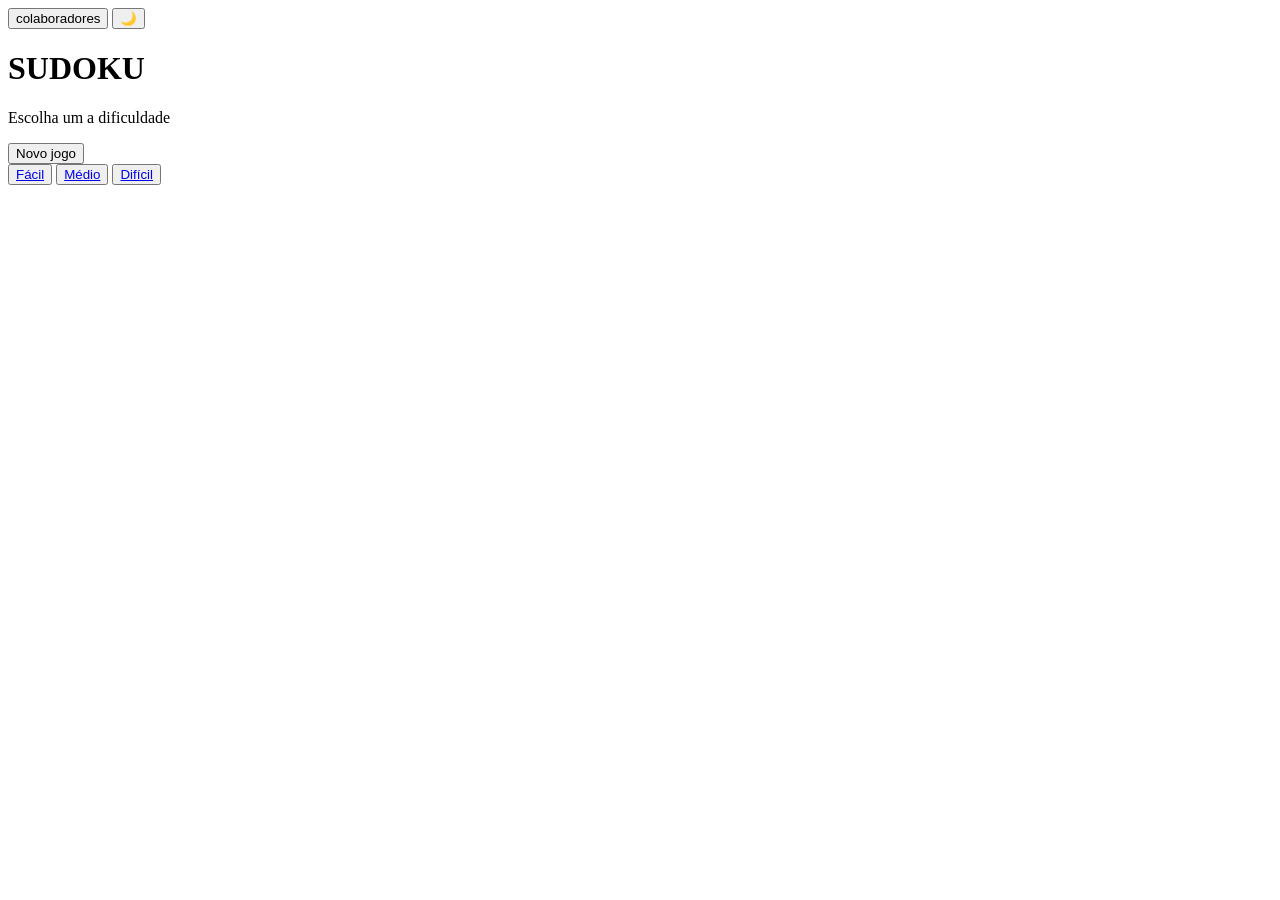
<file: index.html>
<!DOCTYPE html>
<html lang="pt-br">
<head>
    <meta charset="UTF-8">
    <meta name="viewport" content="width=device-width, initial-scale=1.0">
    <title>Sudoku</title>
</head>
<body>
    
    <!-- Container principal -->
     <main class="tela-inicial">
        <button id="colaboradores" class="btn-colaboradores">
            colaboradores
        </button>

        <!-- Botão troca de tema -->
        <button id="temaClaroEscuro" class="btn-tema">
            🌙
        </button>

        <h1 class="titulo">SUDOKU</h1>

        <p class="descricao">
            Escolha um a dificuldade
        </p>

         <!-- Botão de novo jogo -->
        <button>
            Novo jogo
        </button>

        <!-- Menu de dificuldades do sudoku -->
        <div id="menuDificuldadeIdade" class="dificuldade">
            <button class="btn-difulcade-facil">
                <a href="sudoku.html">Fácil</a>
            </button>
            <button class="btn-difulcade-medio">
                <a href="sudoku.html">Médio</a>
            </button>
            <button class="btn-difulcade-dificil">
                <a href="sudoku.html">Difícil</a>
            </button>

        </div>
     </main>
</body>
</html>
</file>
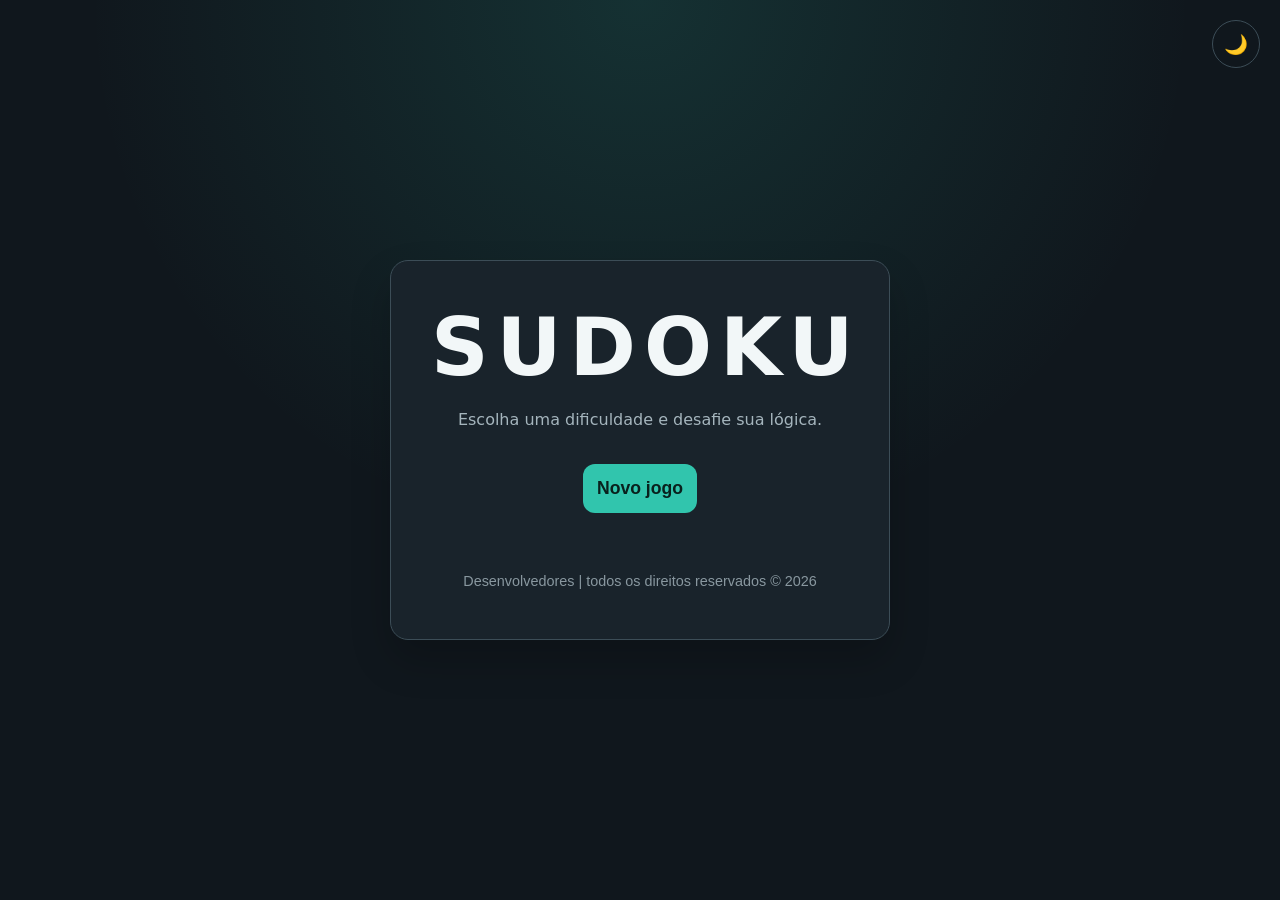
<file: pagInicial/index.html>
<!DOCTYPE html>
<html lang="pt-br">
<head>
    <meta charset="UTF-8">
    <meta name="viewport" content="width=device-width, initial-scale=1.0">
    <title>Sudoku</title>
    <link rel="stylesheet" href="styleIni.css">
</head>
<body>
    
    <!-- Container principal -->
     <main class="tela-inicial">
         
         <!-- Botão troca de tema -->
         <button id="temaClaroEscuro" class="btn-tema">
             🌙
            </button>
            
            <h1 class="titulo">SUDOKU</h1>
            
            <p class="descricao">
                Escolha uma dificuldade e desafie sua lógica.
            </p>
            
            <!-- Botão de novo jogo -->
            <button id="btnNovoJogo" class="btn-novo-jogo">
                Novo jogo
            </button>
            
            <!-- Menu de dificuldades do sudoku -->
            <div id="menuDificuldade" class="dificuldades">
                
                <button class="btn-dificuldade facil">
                    Fácil
                </button>
                
                <button class="btn-dificuldade medio">
                    Médio
                </button>
                
                <button class="btn-dificuldade dificil">
                    Difícil
                </button>
                
            </div>
            <!-- Botão para ir até a página de desenvolvedores -->
            <a href="dev.html" id="colaboradores" class="btn-colaboradores">
                Desenvolvedores | todos os direitos reservados © 2026
            </a>
     </main>
     <script src="script.js"></script>
</body>
</html>
</file>
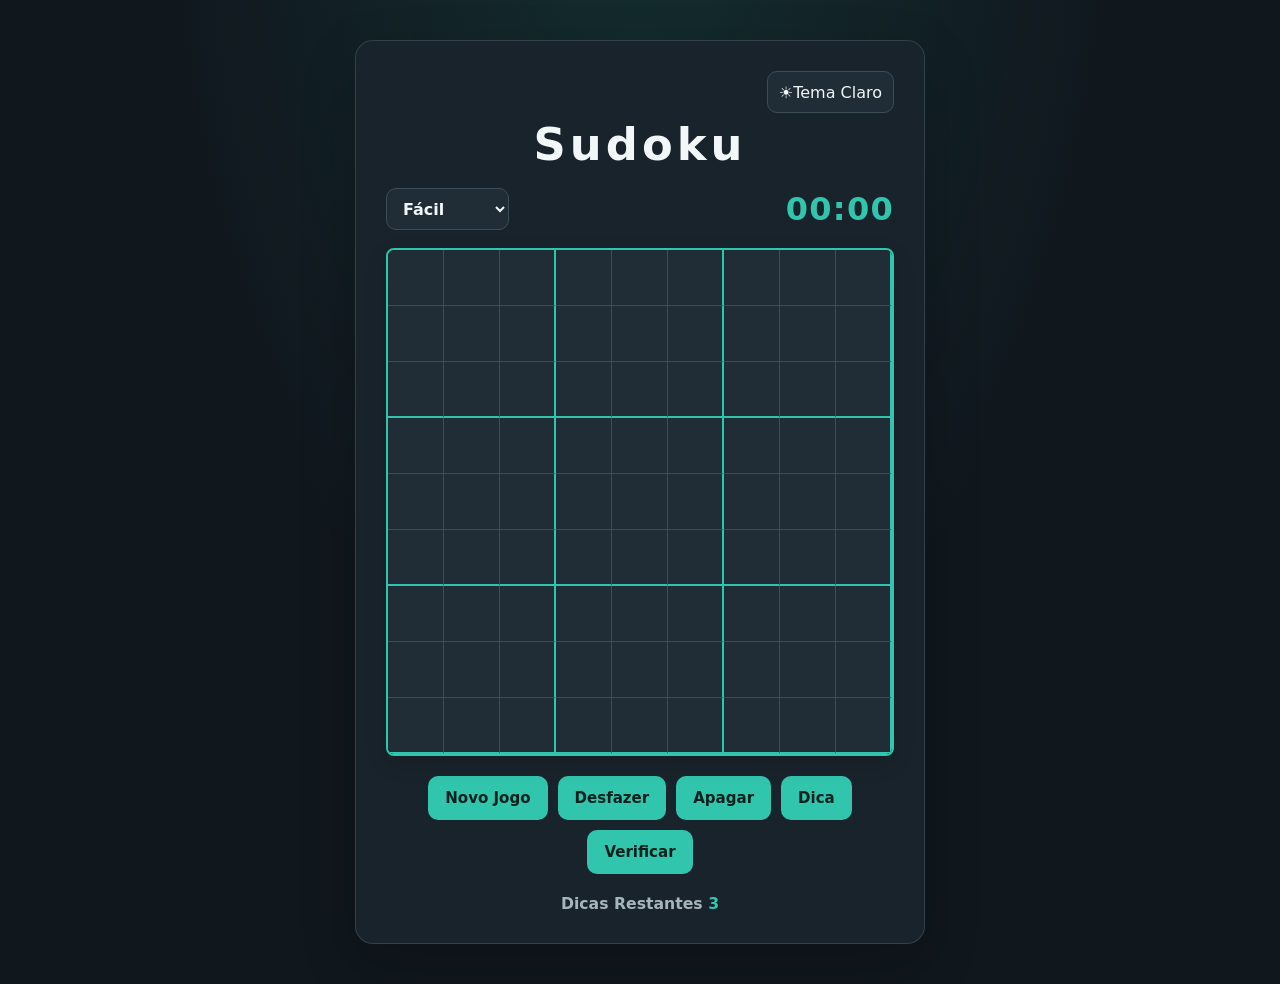
<file: sudoku.html>
<!DOCTYPE html>
<html lang="pt-br">
<head>
    <meta charset="UTF-8">
    <meta name="viewport" content="width=device-width, initial-scale=1.0">
    <title>Sudoku</title>
    <link rel="stylesheet" href="styleteste.css">
    <script src="script.js" defer></script>
</head>
<body>
    <!-- Criação do container principal -->
    <div class="container">

        <button id="temaClaroEscuro">🌙</button>
        <h1 class="titulo-h1">Sudoku</h1>

        <!-- Div da barra supeior com a dificuldade e crônometro -->
        <div class="top">
            <select id="difficulty">
                <option value="easy">Fácil</option>
                <option value="medium">Médio</option>
                <option value="hard">Difícil</option>
            </select>
            
            <span id="timer">00:00</span>    
        </div>
        
        <!-- Div onde o javascript cria as 81 célunas do Sudoku -->
        <div id="board"></div>

        <!-- Div onde agrupa os botões do site -->
        <div class="buttons">
            <button id="new-game">Novo Jogo</button>
            <button id="undo">Desfazer</button>
            <button id="erase">Apagar</button>
            <button id="hint">Dica</button>
            <button id="check">Verificar</button>
        </div>
        
        <!-- Exibe o contador de dicas restantes -->
        <p class="dicas">Dicas Restantes <span id="hints">3</span></p>
        
    
    </div>
</body>
</html>
</file>
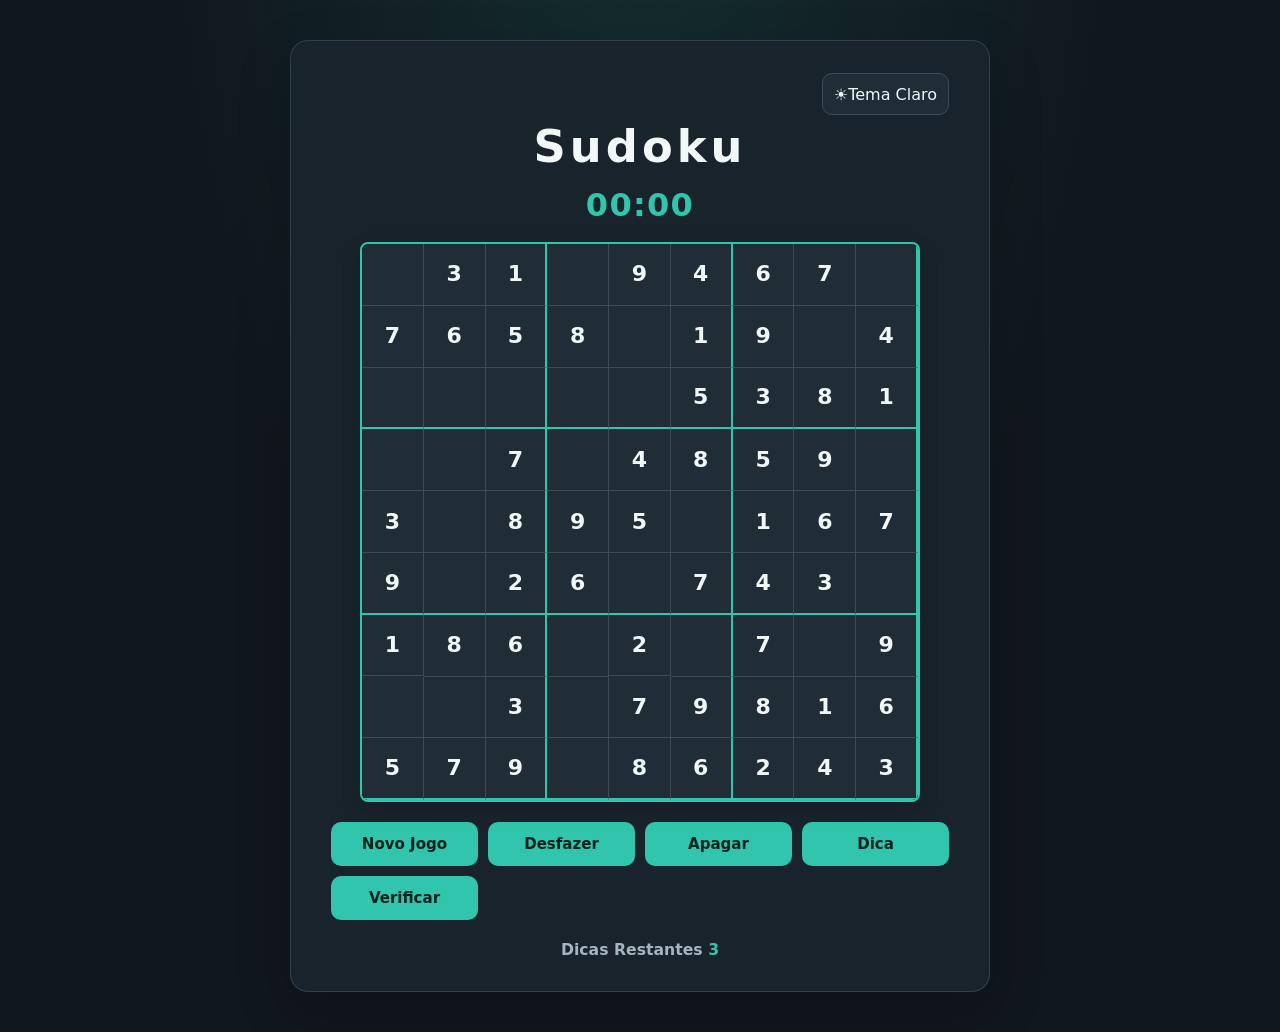
<file: pagJogo/sudoku.html>
<!DOCTYPE html>
<html lang="pt-br">
<head>
    <meta charset="UTF-8">
    <meta name="viewport" content="width=device-width, initial-scale=1.0">
    <title>Sudoku</title>
    <link rel="stylesheet" href="style.css">
</head>
<body>
    <!-- Criação do container principal -->
    <div class="container">

        <button id="temaClaroEscuro">🌙</button>
        <h1 class="titulo-h1">Sudoku</h1>

        <!-- Div da barra superior com o cronômetro -->
        <div class="top">
            <span id="timer">00:00</span>
        </div>
        
        <!-- Div onde o javascript cria as 81 célunas do Sudoku -->
        <div id="board"></div>

        <!-- Teclado numérico para dispositivos móveis, permite inserir números no Sudoku sem depender do teclado virtual do celular. -->
        <div id="teclado-numerico">
            <button class="numero-btn">1</button>
            <button class="numero-btn">2</button>
            <button class="numero-btn">3</button>
            <button class="numero-btn">4</button>
            <button class="numero-btn">5</button>
            <button class="numero-btn">6</button>
            <button class="numero-btn">7</button>
            <button class="numero-btn">8</button>
            <button class="numero-btn">9</button>
        </div>

        <!-- Div onde agrupa os botões do site -->
        <div class="buttons">
            <button id="new-game" type="button">Novo Jogo</button>
            <button id="undo">Desfazer</button>
            <button id="erase">Apagar</button>
            <button id="hint">Dica</button>
            <button id="check">Verificar</button>
        </div>
        
        <!-- Exibe o contador de dicas restantes -->
        <p class="dicas">Dicas Restantes <span id="hints">3</span></p>

        <!-- Mensagem de status (jogo concluído / tabuleiro com repetidos) -->
        <p id="status-jogo" class="status-jogo" role="status" aria-live="polite" hidden></p>
        
    
    </div>

    <!-- Modal de vitória: etapa 1 = mensagem, etapa 2 = deseja continuar? -->
    <div id="modal-vitoria" class="modal" hidden>
        <div id="modal-caixa" class="modal-caixa" role="dialog" aria-modal="true" aria-labelledby="modal-titulo">
            <div id="etapa-vitoria">
                <h2 id="modal-titulo">🎉 Parabéns!</h2>
                <p id="modal-mensagem"></p>
                <button id="btn-continuar" type="button">Continuar</button>
            </div>
            <div id="etapa-pergunta" hidden>
                <h2 id="modal-pergunta">Deseja continuar jogando?</h2>
                <p>Escolha "Sim" para ir à seleção de dificuldade ou "Não" para ficar nesta tela.</p>
                <div class="modal-acoes">
                    <button id="btn-sim" type="button">Sim</button>
                    <button id="btn-nao" type="button" class="secundario">Não</button>
                </div>
            </div>
        </div>
    </div>
    <!-- O JavaScript é carregado por último, depois do HTML e do CSS -->
    <script src="script.js"></script>
</body>
</html>
</file>
<file: pagInicial/styleIni.css>
/* Variáveis globais do tema escuro */
:root {
    color-scheme: dark;
    --background: #10171d;
    --surface: #19232b;
    --surface-raised: #202d36;
    --text: #f2f7f8;
    --text-muted: #a5b5bd;
    --accent: #31c5ad;
    --accent-hover: #43d7bf;
    --accent-contrast: #09211d;
    --line: #3c4d57;
    --radius: 18px;
    --transition: 200ms ease;
}

/* Variáveis do tema claro */
.light-mode {
    color-scheme: light;
    --background: #eef3f4;
    --surface: #ffffff;
    --surface-raised: #f4f8f9;
    --text: #17262d;
    --text-muted: #53656e;
    --accent: #087f73;
    --accent-hover: #06685f;
    --accent-contrast: #ffffff;
    --line: #c6d2d6;
}

/* Reset global */
* {
    margin: 0;
    padding: 0;
    box-sizing: border-box;
}

/* Centrlização da tela */
body {
    min-height: 100vh;
    display: flex;
    justify-content: center;
    align-items: center;
    padding: 20px;
    background: radial-gradient(
    circle at top,
    color-mix(in srgb, var(--accent) 15%, transparent),
    transparent 50%
    ), var(--background);

    transition: background var(--transition), color var(--transition);
    font-family:system-ui, -apple-system, BlinkMacSystemFont, "Segoe UI", sans-serif;
}

/* Criando o fundo azul escuro do container principal */
.tela-inicial {
    position: center;
    width: min(100%, 500px);
    padding: 40px;
    text-align: center;
    background: var(--surface);
    border: 1px solid var(--line);
    border-radius: var(--radius);
    box-shadow: 0 20px 40px rgb(0 0 0 / 20%);
}

/* aumentando a font do título, deixando o nome do jogo destacado */
.titulo {
    color: var(--text);
    font-size: clamp(3rem, 9vw, 5rem);
    font-weight: 900;
    letter-spacing: 8px;
    margin-bottom: 16px;
}

/* Estilização do p em baixo do título */
.descricao {
    color: var(--text-muted);
    font-size: 1rem;
    margin-bottom: 35px;
}

/* Adcionado display flex ao menu do jogo */
.menu-jogo {
    display: flex;
    flex-direction: column;
    gap: 16px;
}

/* Estilizando o botão de novo jogo do menu, e adcionando hover. */
.btn-novo-jogo {
    padding: 14px;
    border: none;
    border-radius: 12px;
    background: var(--accent);
    color: var(--accent-contrast);
    font-size: 1.1rem;
    font-weight: 700;
    cursor: pointer;
    transition: var(--transition);
}

.btn-novo-jogo:hover {
    background: var(--accent-hover);
    transform: translateY(-2px);
}

/* Pequeno menu de dificuldades que fica oculto até o usuario clicar no botão de novo jogo. */
.dificuldades {
    display: flex;
    flex-direction: column;
    gap: 12px;
    max-height: 0;
    opacity: 0;
    overflow: hidden;
    pointer-events: none;
    transition: max-height 0.4s ease, opacity 0.3s ease;
    padding: 10px;
}

/* Classe adcionada pelo Javascript para aparecer o menu de dificuldades */
.dificuldades.ativo {
    max-height: 300px;
    opacity: 1;
    pointer-events: auto;
}

/* Adcionando estilos e hover aos botões de dificuldade. */
.btn-dificuldade {
    padding: 12px;
    border: 1px solid var(--line);
    border-radius: 12px;
    background: transparent;
    color: var(--text);
    font-size: 1rem;
    font-weight: 600;
    cursor: pointer;
    transition: var(--transition);
}

.btn-dificuldade:active {
    transform: scale(0.98);
}

.btn-novo-jogo:active {
    transform: scale(0.98);
}
/* Adcionando cor a cada nível de dificulade. */
/* Efeito visual da dificuldade fácil */
.facil:hover {
    color: #6cff95;
    background-color: #134419;
    border-color: #6cff95;
}

/* Efeito visual da dificuldade média */
.medio:hover {
    color: #ffe066;
    background-color: #514900;
    border-color: #ffe066;
}

/* Efeito visual da dificuldade difícil */
.dificil:hover {
    color: #ff7a7a;
    background-color: #4e1717;
    border-color: #ff7a7a;
}

/* Adcionando estilo e hover e deixando ele posicionado ao centro no botão de colaboradores */
.btn-colaboradores {
    display: inline-block;
    margin-top: 30px;
    padding: 10px;
    color: var(--text-muted);
    background: transparent;
    border: none;
    font-family: 'Trebuchet MS', sans-serif;
    font-size: 0.9rem;
    text-decoration: none;
    opacity: 0.8;
    transition: var(--transition);
}

.btn-colaboradores:hover {
    color: var(--accent);
    opacity: 1;
}

/* Adcionando estilo ao botão de escolha de tema darkmode ou lightmode */
.btn-tema {
    position: absolute;
    top: 20px;
    right: 20px;
    width: 48px;
    height: 48px;
    border-radius: 50%;
    border: 1px solid var(--line);
    background: var(--background);
    color: var(--text);
    font-size: 1.2rem;
    cursor: pointer;
    transition: 0.2s;
}

.btn-tema:hover {
    transform: rotate(15deg);
    border-color: var(--accent);
}


/* Responsividade para dispositivos móveis */
@media (max-width: 480px) {

    body {
        padding: 12px;
    }

    .tela-inicial {
        width: 100%;
        padding: 28px 20px;
    }

    .titulo {
        font-size: clamp(2.5rem, 12vw, 3.5rem);
        letter-spacing: 4px;
    }

    .descricao {
        font-size: 0.92rem;
        margin-bottom: 25px;
    }

    .btn-tema {
        top: 12px;
        right: 12px;
        width: 42px;
        height: 42px;
    }

    .btn-colaboradores {
        font-size: 0.8rem;
        margin-top: 24px;
    }
}
</file>
<file: styleteste.css>
/* 
   Tema escuro definido como tema padrão
   Define todas as cores utilizadas no jogo
   quando o usuário estiver usando o tema escuro.
*/
:root {
    color-scheme: dark;
    --background: #10171d;
    --surface: #19232b;
    --surface-raised: #202d36;
    --text: #f2f7f8;
    --text-muted: #a5b5bd;
    --accent: #31c5ad;
    --accent-hover: #43d7bf;
    --accent-contrast: #09211d;
    --line: #3c4d57;
    --board-line: #31c5ad;
    --selected: #285a68;
    --related: #273740;
    --error: #a83b4b;
    --radius: 18px;
    --transition: 160ms ease;
}
/* Tema claro sobrescreve as variáveis do :root quando a classe .light-mode é aplicada.*/
.light-mode {
    color-scheme: light;
    --background: #eef3f4;
    --surface: #ffffff;
    --surface-raised: #f4f8f9;
    --text: #17262d;
    --text-muted: #53656e;
    --accent: #087f73;
    --accent-hover: #06685f;
    --accent-contrast: #ffffff;
    --line: #c6d2d6;
    --board-line: #087f73;
    --selected: #b8e1e9;
    --related: #e5eef0;
    --error: #f0b8bf;
}

/*
   Faz com que largura e altura dos elementos considerem padding e bordas. 
   Evita diferenças de cálculo entre navegadores.
 */
*,
*::before,
*::after {
    box-sizing: border-box;
}

/*
   CONFIGURAÇÃO DA PÁGINA HTML Define tamanho mínimo e cor de fundo do documento.
 */
html {
    min-width: 320px;
    min-height: 100%;
    background: var(--background);
}

/*
   Centraliza o conteúdo, aplica fundo, fonte padrão e transições do tema.
 */
body {
    min-height: 100vh;
    margin: 0;
    padding: clamp(12px, 4vw, 40px);
    display: grid;
    place-items: start center;
    color: var(--text);
    background:
        radial-gradient(ellipse at 50% -15%, color-mix(in srgb, var(--accent) 13%, transparent), transparent 55%),
        var(--background);
    font-family: system-ui, -apple-system, BlinkMacSystemFont, "Segoe UI", sans-serif;
    transition: background-color var(--transition), color var(--transition);
}

/* 
    Faz os controles herdarem a fonte padrão e remove alguns comportamentos nativos em dispositivos móveis.
*/
button,
select {
    font: inherit;
}

button {
    -webkit-tap-highlight-color: transparent;
}

/* 
    Caixa que envolve todos os elementos: título, tabuleiro, timer e botões.
*/
.container {
    width: min(100%, 570px);
    padding: clamp(16px, 4vw, 30px);
    text-align: center;
    background: var(--surface);
    border: 1px solid color-mix(in srgb, var(--line) 70%, transparent);
    border-radius: var(--radius);
    box-shadow: 0 20px 55px rgb(0 0 0 / 20%);
}

/*   
   Define aparência do cabeçalho h1.
*/
.titulo-h1 {
    margin: 0 0 20px;
    color: var(--text);
    font-size: clamp(2rem, 8vw, 2.8rem);
    font-weight: 850;
    letter-spacing: 0.09em;
    line-height: 1.05;
}

/*
    Contém seletor de dificuldade e cronômetro.
*/
.top {
    display: flex;
    justify-content: space-between;
    align-items: center;
    gap: 12px;
    margin: 16px 0;
}

/* 
   Estilização do menu de escolha do nível.
*/
#difficulty {
    min-height: 42px;
    max-width: 65%;
    padding: 8px 34px 8px 12px;
    color: var(--text);
    background: var(--surface-raised);
    border: 1px solid var(--line);
    border-radius: 10px;
    font-weight: 650;
    cursor: pointer;
}
/*
    Exibe o tempo decorrido da partida.
*/
#timer {
    color: var(--accent);
    font-size: clamp(1.45rem, 6vw, 2rem);
    font-variant-numeric: tabular-nums;
    font-weight: 750;
    letter-spacing: 0.04em;
}
/*
   Cria a grade 9x9 usando CSS Grid.
*/
#board {
    display: grid;
    grid-template-columns: repeat(9, minmax(0, 1fr));
    width: 100%;
    margin: 18px auto;
    overflow: hidden;
    isolation: isolate;
    background: var(--surface-raised);
    border: 2px solid var(--board-line);
    border-radius: 8px;
    box-shadow: 0 8px 22px rgb(0 0 0 / 12%);
}

/*
   Define tamanho, alinhamento, aparência e comportamento visual de cada célula.
*/
.celula {
    display: flex;
    min-width: 0;
    aspect-ratio: 1 / 1;
    justify-content: center;
    align-items: center;
    padding: 0;
    color: var(--text);
    background: var(--surface-raised);
    border: 0;
    border-right: 1px solid var(--line);
    border-bottom: 1px solid var(--line);
    border-radius: 0;
    font-size: clamp(14px, 4.4vw, 22px);
    font-variant-numeric: tabular-nums;
    font-weight: 550;
    line-height: 1;
    /* Estados do jogo não alteram dimensões, bordas nem posição das células. */
    transition: background-color var(--transition), color var(--transition);
}

/* Separadores dos blocos 3×3; regras de posição não dependem do valor digitado. */
.celula:nth-child(3n) {
    border-right: 2px solid var(--board-line);
}

.celula:nth-child(n + 19):nth-child(-n + 27),
.celula:nth-child(n + 46):nth-child(-n + 54),
.celula:nth-child(n + 73):nth-child(-n + 81) {
    border-bottom: 2px solid var(--board-line);
}

/* 
   Destaca a célula clicada pelo jogador.
*/
.celula.selecionada {
    background: var(--selected);
}

/* 
   Destaca linha, coluna e bloco da célula atualmente selecionada.
*/
.celula.relacionada {
    background: var(--related);
}

/* 
   Indica visualmente um valor inválido.
*/
.celula.erro {
    color: #fff;
    background: var(--error);
}

/*
   Organiza os botões abaixo do tabuleiro.
*/
.buttons {
    display: flex;
    flex-wrap: wrap;
    justify-content: center;
    gap: 10px;
    margin: 20px 0;
}

/* 
   Novo jogo, resolver, apagar, dica etc.
*/
.buttons button {
    min-height: 44px;
    padding: 10px 16px;
    color: var(--accent-contrast);
    background: var(--accent);
    border: 1px solid transparent;
    border-radius: 10px;
    font-size: 0.94rem;
    font-weight: 700;
    cursor: pointer;
    transition: background-color var(--transition), box-shadow var(--transition), transform var(--transition);
}

/* 
   Mudança de visual quando o mouse passa sobre os botões.
*/
.buttons button:hover {
    background: var(--accent-hover);
    box-shadow: 0 5px 14px rgb(0 0 0 / 16%);
    transform: translateY(-1px);
}

/* 
   Simula um pressionamento.
*/
.buttons button:active {
    transform: translateY(0);
    box-shadow: none;
}

/* 
   Alterna entre modo claro e escuro.
*/
#temaClaroEscuro {
    display: block;
    min-width: 44px;
    min-height: 42px;
    margin: 0 0 8px auto;
    padding: 6px 11px;
    color: var(--text);
    background: var(--surface-raised);
    border: 1px solid var(--line);
    border-radius: 10px;
    cursor: pointer;
    transition: background-color var(--transition), color var(--transition), border-color var(--transition);
}

/*
   Destaca o valor dentro da área de dicas.
*/
.dicas {
    margin: 14px 0 0;
    color: var(--text-muted);
    font-size: 0.98rem;
    font-weight: 650;
}

/* 
   Destaca elementos quando navegados via teclado (Tab).
*/
.dicas span {
    color: var(--accent);
    font-variant-numeric: tabular-nums;
    font-weight: 800;
}

/* 
   Otimiza espaçamento, tabuleiro e botões em telas menores que 420px.
*/
button:focus-visible,
select:focus-visible,
.celula:focus-visible {
    outline: 3px solid var(--accent);
    outline-offset: 2px;
    position: relative;
    z-index: 1;
}

@media (max-width: 420px) {
    body {
        padding: 10px;
    }

    .container {
        padding: 14px 10px;
        border-radius: 14px;
    }

    .top {
        margin: 12px 0;
    }

    #board {
        margin-block: 14px;
        border-radius: 6px;
    }

    .buttons {
        gap: 8px;
        margin-block: 16px;
    }

    .buttons button {
        flex: 1 1 calc(50% - 8px);
        padding-inline: 8px;
        font-size: 0.88rem;
    }
}

/* 
   Melhora a visualização abaixo de 350px.
*/
@media (max-width: 350px) {
    .container {
        padding-inline: 7px;
    }

    .celula {
        font-size: 13px;
    }
}

/* 
   Respeita usuários que preferem menos movimento na interface.
*/
@media (prefers-reduced-motion: reduce) {
    *,
    *::before,
    *::after {
        scroll-behavior: auto !important;
        transition-duration: 0.01ms !important;
        animation-duration: 0.01ms !important;
        animation-iteration-count: 1 !important;
    }
}
</file>
<file: pagJogo/style.css>
/* 
   Tema escuro definido como tema padrão
   Define todas as cores utilizadas no jogo
   quando o usuário estiver usando o tema escuro.
*/
:root {
    color-scheme: dark;
    --background: #10171d;
    --surface: #19232b;
    --surface-raised: #202d36;
    --text: #f2f7f8;
    --text-muted: #a5b5bd;
    --accent: #31c5ad;
    --accent-hover: #43d7bf;
    --accent-contrast: #09211d;
    --line: #3c4d57;
    --board-line: #31c5ad;
    --selected: #285a68;
    --related: #273740;
    --error: #a83b4b;
    --radius: 18px;
    --transition: 160ms ease;
}
/*
    Tema claro sobrescreve as variáveis do :root quando a classe .light-mode é aplicada.
*/

.light-mode {
    color-scheme: light;
    --background: #eef3f4;
    --surface: #ffffff;
    --surface-raised: #f4f8f9;
    --text: #17262d;
    --text-muted: #53656e;
    --accent: #087f73;
    --accent-hover: #06685f;
    --accent-contrast: #ffffff;
    --line: #c6d2d6;
    --board-line: #087f73;
    --selected: #b8e1e9;
    --related: #e5eef0;
    --error: #d94b5c;
}
/*
   Faz com que largura e altura dos elementos considerem padding e bordas. 
   Evita diferenças de cálculo entre navegadores.
 */
*,
*::before,
*::after {
    box-sizing: border-box;
}
/*
   CONFIGURAÇÃO DA PÁGINA HTML Define tamanho mínimo e cor de fundo do documento.
 */
html {
    min-width: 320px;
    min-height: 100%;
    background: var(--background);
}
/*
   Centraliza o conteúdo, aplica fundo, fonte padrão e transições do tema.
 */
body {
    min-height: 100vh;
    margin: 0;
    padding: clamp(12px, 4vw, 40px);
    display: grid;
    place-items: center;
    color: var(--text);
    background: radial-gradient(ellipse at 50% -15%, color-mix(in srgb, var(--accent) 13%, transparent), transparent 55%), var(--background);
    font-family: system-ui, -apple-system, BlinkMacSystemFont, "Segoe UI", sans-serif;
    transition: background-color var(--transition), color var(--transition);
}
/* 
    Faz os controles herdarem a fonte padrão e remove alguns comportamentos nativos em dispositivos móveis.
*/
button,
select {
    font: inherit;
}

button {
    -webkit-tap-highlight-color: transparent;
}
/* 
    Caixa que envolve todos os elementos: título, tabuleiro, timer e botões.
*/
.container {
    width: min(100%, 620px);
    padding: clamp(18px, 4vw, 32px);
    text-align: center;
    background: var(--surface);
    border: 1px solid color-mix(in srgb, var(--line) 70%, transparent);
    border-radius: var(--radius);
    box-shadow: 0 20px 55px rgb(0 0 0 / 20%);
}
/*   
   Define aparência do cabeçalho h1.
*/
.titulo-h1 {
    margin: 0 0 16px;
    color: var(--text);
    font-size: clamp(2rem, 8vw, 2.8rem);
    font-weight: 850;
    letter-spacing: 0.09em;
    line-height: 1.05;
}
/*
    Contém seletor de dificuldade e cronômetro.
*/
.top {
    display: flex;
    justify-content: center;
    align-items: center;
    margin: 12px 0;
}
/*
    Exibe o tempo decorrido da partida.
*/
#timer {
    color: var(--accent);
    font-size: clamp(1.45rem, 6vw, 2rem);
    font-variant-numeric: tabular-nums;
    font-weight: 750;
    letter-spacing: 0.04em;
}
/*
   Cria a grade 9x9 usando CSS Grid.
*/
#board {
    display: grid;
    grid-template-columns: repeat(9, minmax(0, 1fr));
    width: min(100%, 540px);
    margin: 18px auto;
    overflow: hidden;
    isolation: isolate;
    background: var(--surface-raised);
    border: 2px solid var(--board-line);
    border-radius: 8px;
    box-shadow: 0 8px 22px rgb(0 0 0 / 12%);
    touch-action: manipulation;
}
/*
   Define tamanho, alinhamento, aparência e comportamento visual de cada célula.
*/
.celula {
    display: flex;
    min-width: 0;
    aspect-ratio: 1 / 1;
    justify-content: center;
    align-items: center;
    padding: 0;
    color: var(--text);
    background: var(--surface-raised);
    border: 0;
    border-right: 1px solid var(--line);
    border-bottom: 1px solid var(--line);
    border-radius: 0;
    font-size: clamp(13px, 3.6vw, 22px);
    font-variant-numeric: tabular-nums;
    font-weight: 550;
    line-height: 1;
    transition: background-color var(--transition), color var(--transition);
    user-select: none;
}
/* Separadores dos blocos 3×3; regras de posição não dependem do valor digitado. */

.celula:nth-child(3n) {
    border-right: 2px solid var(--board-line);
}

.celula:nth-child(n + 19):nth-child(-n + 27),
.celula:nth-child(n + 46):nth-child(-n + 54),
.celula:nth-child(n + 73):nth-child(-n + 81) {
    border-bottom: 2px solid var(--board-line);
}
/* 
   Destaca a célula clicada pelo jogador.
*/
.celula.selecionada {
    background: var(--selected);
}
/* 
   Destaca linha, coluna e bloco da célula atualmente selecionada.
*/
.celula.relacionada {
    background: var(--related);
}
/* 
   Indica visualmente um valor inválido.
*/
.celula.erro {
    color: #fff;
    background: var(--error);
}

/*
    Mantém o teclado oculto em computadores, já que o usuário pode utilizar o teclado físico.
*/
#teclado-numerico {
    display: none;
}

/*
   Organiza os botões abaixo do tabuleiro.
*/
.buttons {
    display: grid;
    grid-template-columns: repeat(auto-fit, minmax(120px, 1fr));
    gap: 10px;
    margin: 20px 0;
}
/* 
   Novo jogo, resolver, apagar, dica etc.
*/
.buttons button {
    min-width: 0;
    min-height: 44px;
    padding: 10px 12px;
    color: var(--accent-contrast);
    background: var(--accent);
    border: 1px solid transparent;
    border-radius: 10px;
    font-size: 0.94rem;
    font-weight: 700;
    cursor: pointer;
    transition: background-color var(--transition), box-shadow var(--transition), transform var(--transition);
}
/* 
   Mudança de visual quando o mouse passa sobre os botões.
*/
.buttons button:hover {
    background: var(--accent-hover);
    box-shadow: 0 5px 14px rgb(0 0 0 / 16%);
    transform: translateY(-1px);
}
/* 
   Simula um pressionamento.
*/
.buttons button:active {
    transform: translateY(0);
    box-shadow: none;
}

/* 
Craindo o link ao botão novo jogo e estilizando. 
*/
#new-game a{
    text-decoration: none;
    color: var(--accent-contrast);
}

#new-game a:hover{
    box-shadow: 0 5px 14px rgb(0 0 0 / 16%);
    transform: translateY(-1px);
}

#new-game a:active{
    transform: translateY(0);
    box-shadow: none;
}
/* 
   Alterna entre modo claro e escuro.
*/
#temaClaroEscuro {
    display: block;
    min-width: 44px;
    min-height: 42px;
    margin: 0 0 8px auto;
    padding: 6px 11px;
    color: var(--text);
    background: var(--surface-raised);
    border: 1px solid var(--line);
    border-radius: 10px;
    cursor: pointer;
    transition: background-color var(--transition), color var(--transition), border-color var(--transition);
}
/*
   Destaca o valor dentro da área de dicas.
*/
.dicas {
    margin: 14px 0 0;
    color: var(--text-muted);
    font-size: 0.98rem;
    font-weight: 650;
}
/* 
   Destaca elementos quando navegados via teclado (Tab).
*/
.dicas span {
    color: var(--accent);
    font-variant-numeric: tabular-nums;
    font-weight: 800;
}
/* 
   Otimiza espaçamento, tabuleiro e botões em telas menores que 420px.
*/
button:focus-visible,
select:focus-visible,
.celula:focus-visible {
    outline: 3px solid var(--accent);
    outline-offset: 2px;
    position: relative;
    z-index: 1;
}

/* ===== Modal de vitória ===== */
[hidden] { display: none !important; }

.modal {
    position: fixed;
    inset: 0;
    z-index: 100;
    display: grid;
    place-items: center;
    padding: 16px;
    background: rgb(0 0 0 / 60%);
}

.modal-caixa {
    width: min(100%, 420px);
    padding: 28px 24px;
    text-align: center;
    color: var(--text);
    background: var(--surface);
    border: 1px solid var(--accent);
    border-radius: var(--radius);
    box-shadow: 0 20px 55px rgb(0 0 0 / 40%);
}

.modal-caixa h2 { margin: 0 0 12px; color: var(--accent); font-size: 1.6rem; }
.modal-caixa p { margin: 0 0 20px; color: var(--text-muted); line-height: 1.5; }
.modal-acoes { display: grid; grid-template-columns: 1fr 1fr; gap: 10px; }

.modal-caixa button {
    min-height: 44px;
    padding: 10px 14px;
    color: var(--accent-contrast);
    background: var(--accent);
    border: 1px solid var(--accent);
    border-radius: 10px;
    font-weight: 700;
    cursor: pointer;
}
.modal-caixa button:hover { background: var(--accent-hover); }
.modal-caixa button.secundario { color: var(--text); background: transparent; border-color: var(--line); }

/* ===== Jogo travado após a vitória ===== */
#board.travado { pointer-events: none; opacity: 0.85; }

button:disabled,
.buttons button:disabled,
.numero-btn:disabled {
    opacity: 0.45;
    cursor: not-allowed;
    pointer-events: none;
}

.status-jogo {
    margin: 14px 0 0;
    color: var(--accent);
    font-weight: 700;
}

/* 
   Ajustes aplicados em telas grandes (desktop).
   Aumenta a largura máxima do conteúdo para melhor aproveitamento do espaço.
*/
@media (min-width: 900px) {
    .container {
        width: min(100%, 700px);
        padding: 32px 40px;
    }

    #board {
        width: min(100%, 560px);
    }
}

/*
   Ajustes para tablets e celulares.
   Reduz espaçamentos e reorganiza elementos para telas menores.
*/
@media (max-width: 800px) {
    body {
        padding: 12px;
        place-items: start center;
    }

    .container {
        width: 100%;
        padding: clamp(12px, 4vw, 20px);
        border-radius: 14px;
    }

    .titulo-h1 {
        margin-bottom: 12px;
    }

    #board {
        margin-block: 14px;
        border-radius: 6px;
    }

    .buttons {
        grid-template-columns: repeat(2, minmax(0, 1fr));
        gap: 8px;
        margin-block: 16px;
    }

    .buttons button {
        padding-inline: 8px;
        font-size: 0.9rem;
    }
    /*Organiza os botões numéricos em formato de grade, fica posicionado logo abaixo do tabuleiro para facilitar o preenchimento das células. */
    #teclado-numerico {
        display: grid;
        grid-template-columns: repeat(9, minmax(0, 1fr));
        gap: 6px;
        margin: 15px auto;
        width: min(100%, 540px);
    }

    /* Define aparência visual dos números do teclado: cores, tamanho, bordas arredondadas e animações. */
    .numero-btn {
        height: 48px;
        min-width: 0;
        padding: 0;
        border: none;
        border-radius: 8px;
        background: var(--accent);
        color: var(--accent-contrast);
        font-size: 1.2rem;
        font-weight: bold;
        cursor: pointer;
        transition: 0.2s;
    }

    .numero-btn:hover {
        background: var(--accent-hover);
    }

    .numero-btn:active {
        transform: scale(0.95);
    }
}
/* 
   Ajustes para dispositivos extremamente pequenos (até 350px).
   Evita quebra de layout em celulares compactos.
*/
@media (max-width: 350px) {
    body {
        padding: 8px;
    }

    .container {
        padding-inline: 8px;
    }

    .buttons button {
        font-size: 0.82rem;
    }
}

/* 
   Respeita a preferência de acessibilidade do usuário.
   Reduz animações e transições do site.
*/

@media (prefers-reduced-motion: reduce) {
    *,
    *::before,
    *::after {
        scroll-behavior: auto !important;
        transition-duration: 0.01ms !important;
        animation-duration: 0.01ms !important;
        animation-iteration-count: 1 !important;
    }
}
</file>
